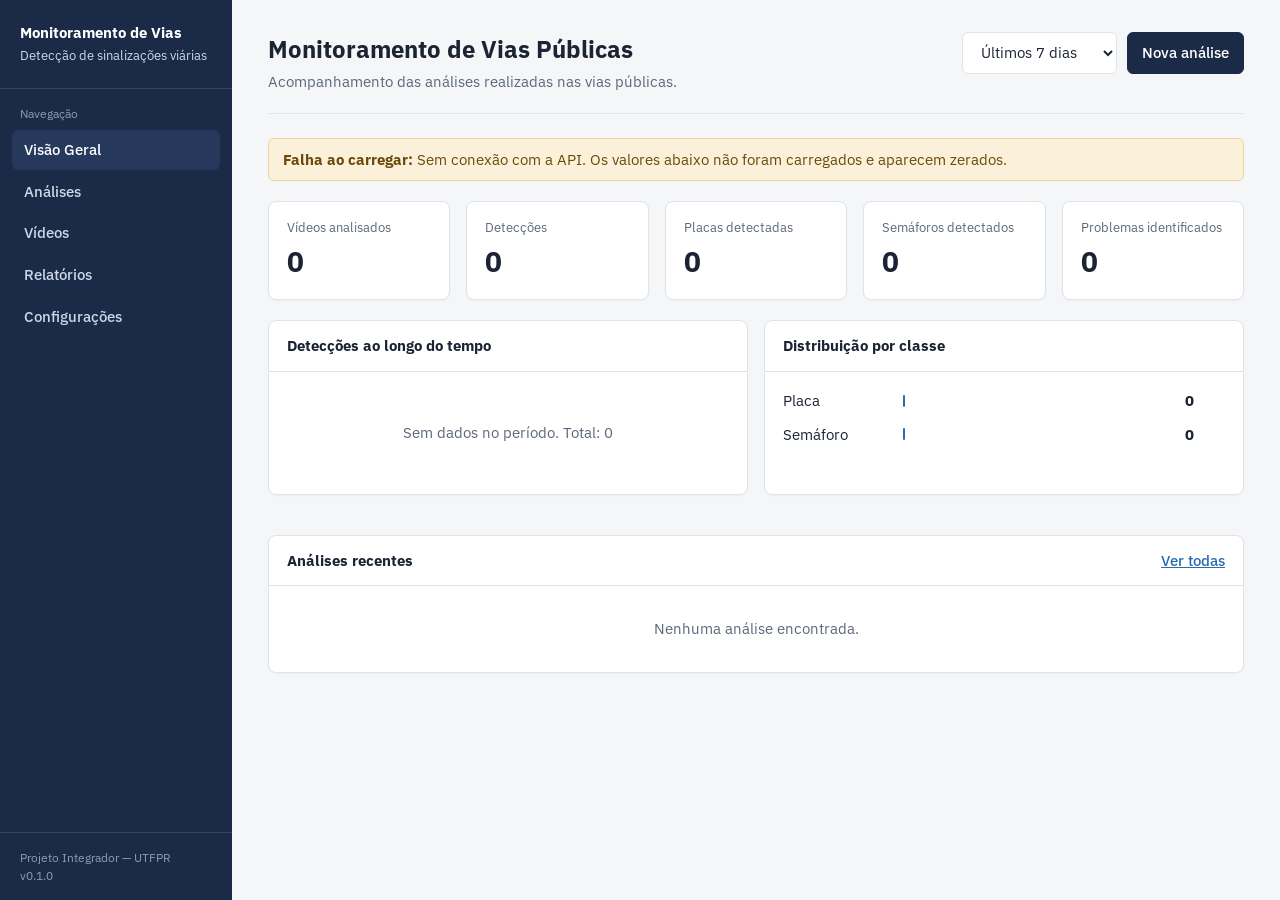
<file: index.html>
<!DOCTYPE html>
<html lang="pt-BR">
<head>
<meta charset="UTF-8">
<meta name="viewport" content="width=device-width, initial-scale=1">
<title>Monitoramento de Vias Públicas</title>
<link rel="preconnect" href="https://fonts.googleapis.com">
<link href="https://fonts.googleapis.com/css2?family=IBM+Plex+Sans:wght@400;500;600&display=swap" rel="stylesheet">
<link rel="stylesheet" href="style.css">
</head>
<body>
<a class="skip" id="skip" href="#view">Ir para o conteúdo</a>
<aside class="side" aria-label="Menu lateral">
  <div class="brand"><strong>Monitoramento de Vias</strong><span>Detecção de sinalizações viárias</span></div>
  <nav aria-label="Principal">
    <p class="navt">Navegação</p>
    <a href="#/" data-r="">Visão Geral</a>
    <a href="#/analises" data-r="analises">Análises</a>
    <a href="#/videos" data-r="videos">Vídeos</a>
    <a href="#/relatorios" data-r="relatorios">Relatórios</a>
    <a href="#/configuracoes" data-r="configuracoes">Configurações</a>
  </nav>
  <div class="foot">Projeto Integrador — UTFPR<br>v0.1.0</div>
</aside>
<noscript><p style="padding:20px">Este sistema precisa de JavaScript ativado para funcionar.</p></noscript>
<main id="view" tabindex="-1" aria-live="polite"></main>
<dialog id="modal"></dialog>
<div id="toast" role="status" aria-live="polite"></div>
<script src="api.js"></script>
<script src="app.js"></script>
</body>
</html>
</file>
<file: style.css>
:root{--navy:#1b2a47;--navy2:#26385c;--bg:#f5f6f8;--card:#fff;--bd:#dfe3ea;--tx:#1c2433;--mut:#5d687a;--blue:#2a6cb0;--green:#1f7a45;--gbg:#e5f3ea;--yel:#b87a0c;--ybg:#fbf0d9;--red:#b3261e;--rbg:#fbe4e2;--r:6px}
*{box-sizing:border-box}
body{margin:0;font:15px/1.45 'IBM Plex Sans',system-ui,sans-serif;background:var(--bg);color:var(--tx);display:flex;min-height:100vh}
.skip{position:absolute;left:-999px}.skip:focus{left:8px;top:8px;background:#fff;padding:8px;z-index:9}
:focus-visible{outline:2px solid var(--blue);outline-offset:2px}
.side{width:232px;background:var(--navy);color:#cfd8e8;position:fixed;inset:0 auto 0 0;display:flex;flex-direction:column}
.brand{padding:22px 20px;border-bottom:1px solid #ffffff1f}.brand strong{display:block;color:#fff}.brand span{font-size:13px}
nav{padding:16px 12px;flex:1}.navt{font-size:12px;margin:0 8px 8px;color:#8d9bb5}
nav a{display:block;padding:9px 12px;border-radius:var(--r);color:#cfd8e8;text-decoration:none;margin-bottom:2px}
nav a:hover,nav a.on{background:var(--navy2);color:#fff}
.foot{padding:16px 20px;font-size:12px;border-top:1px solid #ffffff1f;color:#8d9bb5}
main{margin-left:232px;padding:32px 36px;flex:1;min-width:0;outline:0}
h1{font-size:24px;margin:0 0 4px}h2{font-size:15px;margin:0}
.sub{color:var(--mut);margin:0}
.top{display:flex;justify-content:space-between;gap:16px;align-items:flex-start;flex-wrap:wrap;padding-bottom:20px;border-bottom:1px solid var(--bd);margin-bottom:24px}
.acts{display:flex;gap:10px;flex-wrap:wrap}
.btn,select,input,textarea{font:inherit;border:1px solid var(--bd);border-radius:var(--r);padding:9px 14px;background:#fff;color:var(--tx)}
.btn{cursor:pointer;text-decoration:none;display:inline-block}.btn:hover{background:#f0f2f6}
.btn.pri{background:var(--navy);color:#fff;border-color:var(--navy);font-weight:500}.btn.pri:hover{background:var(--navy2)}
.btn.ok{color:var(--green)}.btn.no{color:var(--red)}.btn:disabled{opacity:.5;cursor:not-allowed}
.card{background:var(--card);border:1px solid var(--bd);border-radius:8px;margin-bottom:20px;box-shadow:0 1px 2px #1b2a470a}
.card>h2,.ch{padding:14px 18px;border-bottom:1px solid var(--bd);display:flex;justify-content:space-between;align-items:center}
.cb{padding:18px}
.grid{display:grid;gap:16px;margin-bottom:20px}.g5{grid-template-columns:repeat(5,1fr)}.g2{grid-template-columns:1fr 1fr}.g4{grid-template-columns:repeat(4,1fr)}
.kpi{padding:16px 18px;margin:0}.kpi small{color:var(--mut);display:block}.kpi b{font-size:28px;display:block;margin-top:6px}
.tw{overflow-x:auto}table{width:100%;border-collapse:collapse}
th{background:#f7f8fa;color:var(--mut);font-size:13px;font-weight:500;text-align:left;padding:10px 18px}
td{padding:12px 18px;border-top:1px solid var(--bd)}td.n,th.n{text-align:right}
a{color:var(--blue);font-weight:500}
.tag{font-size:12px;font-weight:500;padding:2px 9px;border-radius:4px;border:1px solid transparent;white-space:nowrap}
.tag.green{background:var(--gbg);color:var(--green)}.tag.red{background:var(--rbg);color:var(--red)}.tag.yel{background:var(--ybg);color:var(--yel)}.tag.blue{background:#e4eefa;color:var(--blue)}.tag.gray{background:#eceff3;color:var(--mut)}
.vazio{padding:32px 18px;text-align:center;color:var(--mut)}
.aviso{background:var(--ybg);color:#6b4a07;border:1px solid #ecd49b;padding:10px 14px;border-radius:var(--r);margin-bottom:20px}
.bars{display:flex;align-items:flex-end;gap:14px;height:220px;border-bottom:1px solid var(--bd);padding:0 8px}
.bars div{flex:1;background:var(--blue);min-height:2px;border-radius:3px 3px 0 0}
.lbl{display:flex;gap:14px;padding:6px 8px;color:var(--mut);font-size:13px}.lbl span{flex:1;text-align:center}
.hb{display:grid;grid-template-columns:110px 1fr 40px;gap:10px;align-items:center;margin-bottom:12px}.hb i{display:block;height:12px;background:var(--blue);border-radius:3px;min-width:2px}
.meta{display:grid;grid-template-columns:repeat(4,1fr)}.meta div{padding:14px 18px;border-right:1px solid var(--bd)}.meta div:last-child{border:0}.meta small{color:var(--mut);display:block}
.split{display:grid;grid-template-columns:1fr 330px;gap:20px;align-items:start}
.vid{position:relative;background:#111;aspect-ratio:16/9;border-radius:8px 8px 0 0;overflow:hidden}
.vid video{width:100%;height:100%;display:block}.box{position:absolute;border:2px solid var(--blue)}.box b{position:absolute;bottom:100%;left:-2px;background:var(--blue);color:#fff;font-size:11px;padding:1px 6px;white-space:nowrap}.box.sel{border-color:#e6a100}.box.sel b{background:#e6a100}
.vid .ph{color:#fff;display:grid;place-items:center;height:100%;text-align:center;padding:20px}
.ctl{display:flex;gap:10px;align-items:center;padding:12px 18px}.ctl input[type=range]{flex:1;padding:0}
.dl{max-height:430px;overflow:auto}.di{padding:10px 16px;border-top:1px solid var(--bd);cursor:pointer}.di:hover,.di.on{background:#eef3fa}
.di .r{display:flex;justify-content:space-between;gap:8px}.di .a{display:flex;gap:6px;margin-top:8px;flex-wrap:wrap}.di .btn{padding:3px 9px;font-size:13px}
.flt{display:flex;gap:10px;padding:14px 18px;flex-wrap:wrap}
.drop{border:2px dashed var(--bd);border-radius:8px;padding:36px;text-align:center;background:#fafbfc}.drop.ov{border-color:var(--blue);background:#eef3fa}
.f{display:grid;gap:6px;margin-bottom:14px}.f label{font-weight:500;font-size:14px}.f input,.f textarea,.f select{width:100%}.er{color:var(--red);font-size:13px}
progress{width:100%}.pg{display:flex;gap:10px;justify-content:flex-end;align-items:center;padding:12px 18px;border-top:1px solid var(--bd)}
dialog{border:1px solid var(--bd);border-radius:8px;padding:22px;width:min(440px,92vw)}dialog::backdrop{background:#0006}
#toast{position:fixed;right:20px;bottom:20px;z-index:20}#toast div{background:var(--navy);color:#fff;padding:11px 16px;border-radius:var(--r);margin-top:8px}#toast .err{background:var(--red)}
@media(max-width:1100px){.g5{grid-template-columns:repeat(3,1fr)}.split,.g2{grid-template-columns:1fr}}
@media(max-width:800px){body{display:block}.side{position:static;width:auto}nav{display:flex;overflow-x:auto;gap:4px;padding:8px 12px}.navt,.foot{display:none}nav a{white-space:nowrap}main{margin:0;padding:20px 16px}.g5,.g4{grid-template-columns:1fr 1fr}.meta{grid-template-columns:1fr 1fr}}
#bx{position:absolute;inset:0;pointer-events:none}.flt label{display:flex;gap:6px;align-items:center}.cb{overflow-x:auto}.sr{position:absolute;left:-999px}
</file>
